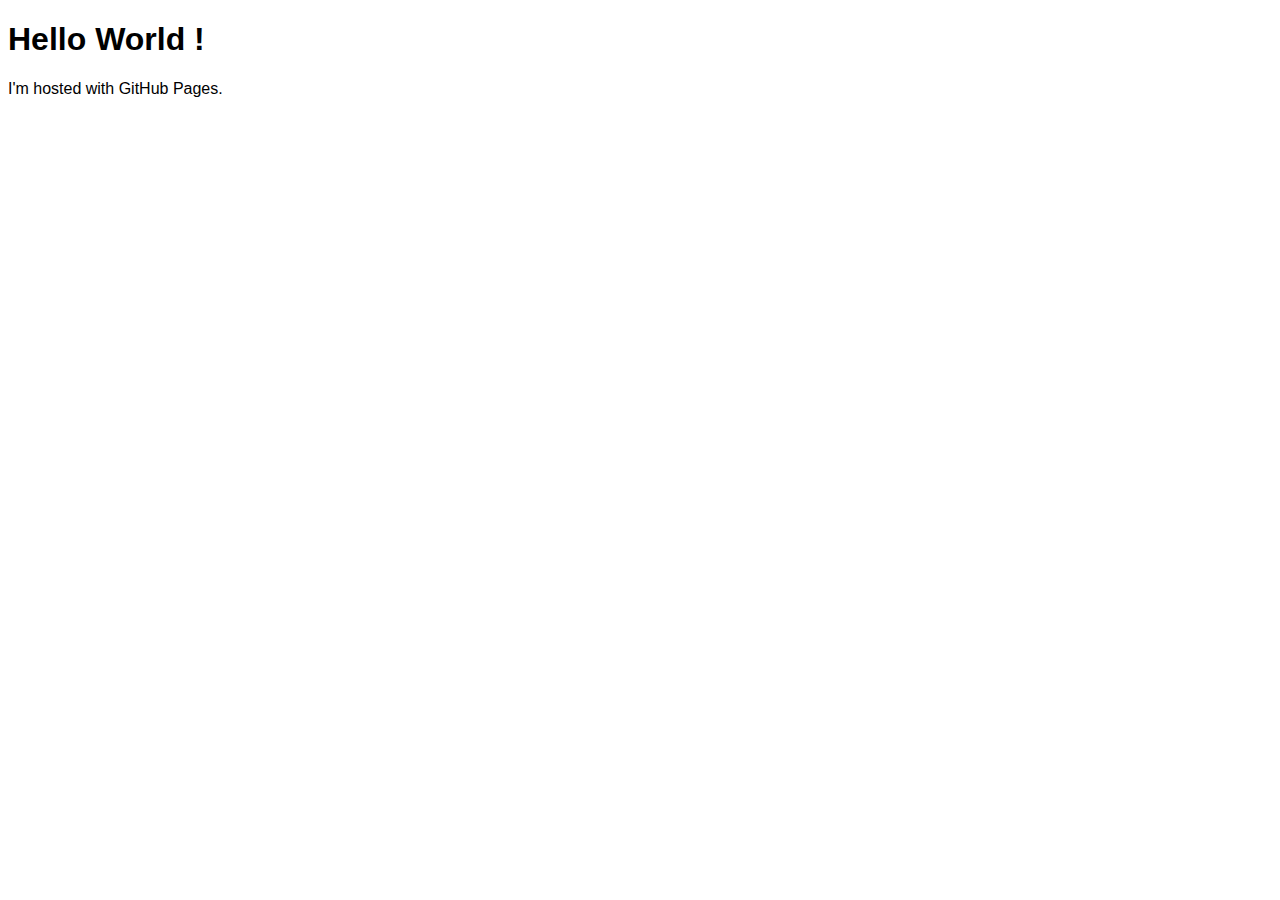
<file: docs/index.html>
<!DOCTYPE html>
<html lang="en">
<head>
    <meta charset="UTF-8" />
    <meta name="viewport" content="width=device-width, initial-scale=1.0" />
    <link rel="stylesheet" href="static/fonts/inter.css">
</head>
<style>
:root {
    font-family: Inter, sans-serif;
    font-feature-settings: 'liga' 1, 'calt' 1;
}
</style>
<body>
<h1>Hello World !</h1>
<p>I'm hosted with GitHub Pages.</p>
</body>
</html>
</file>
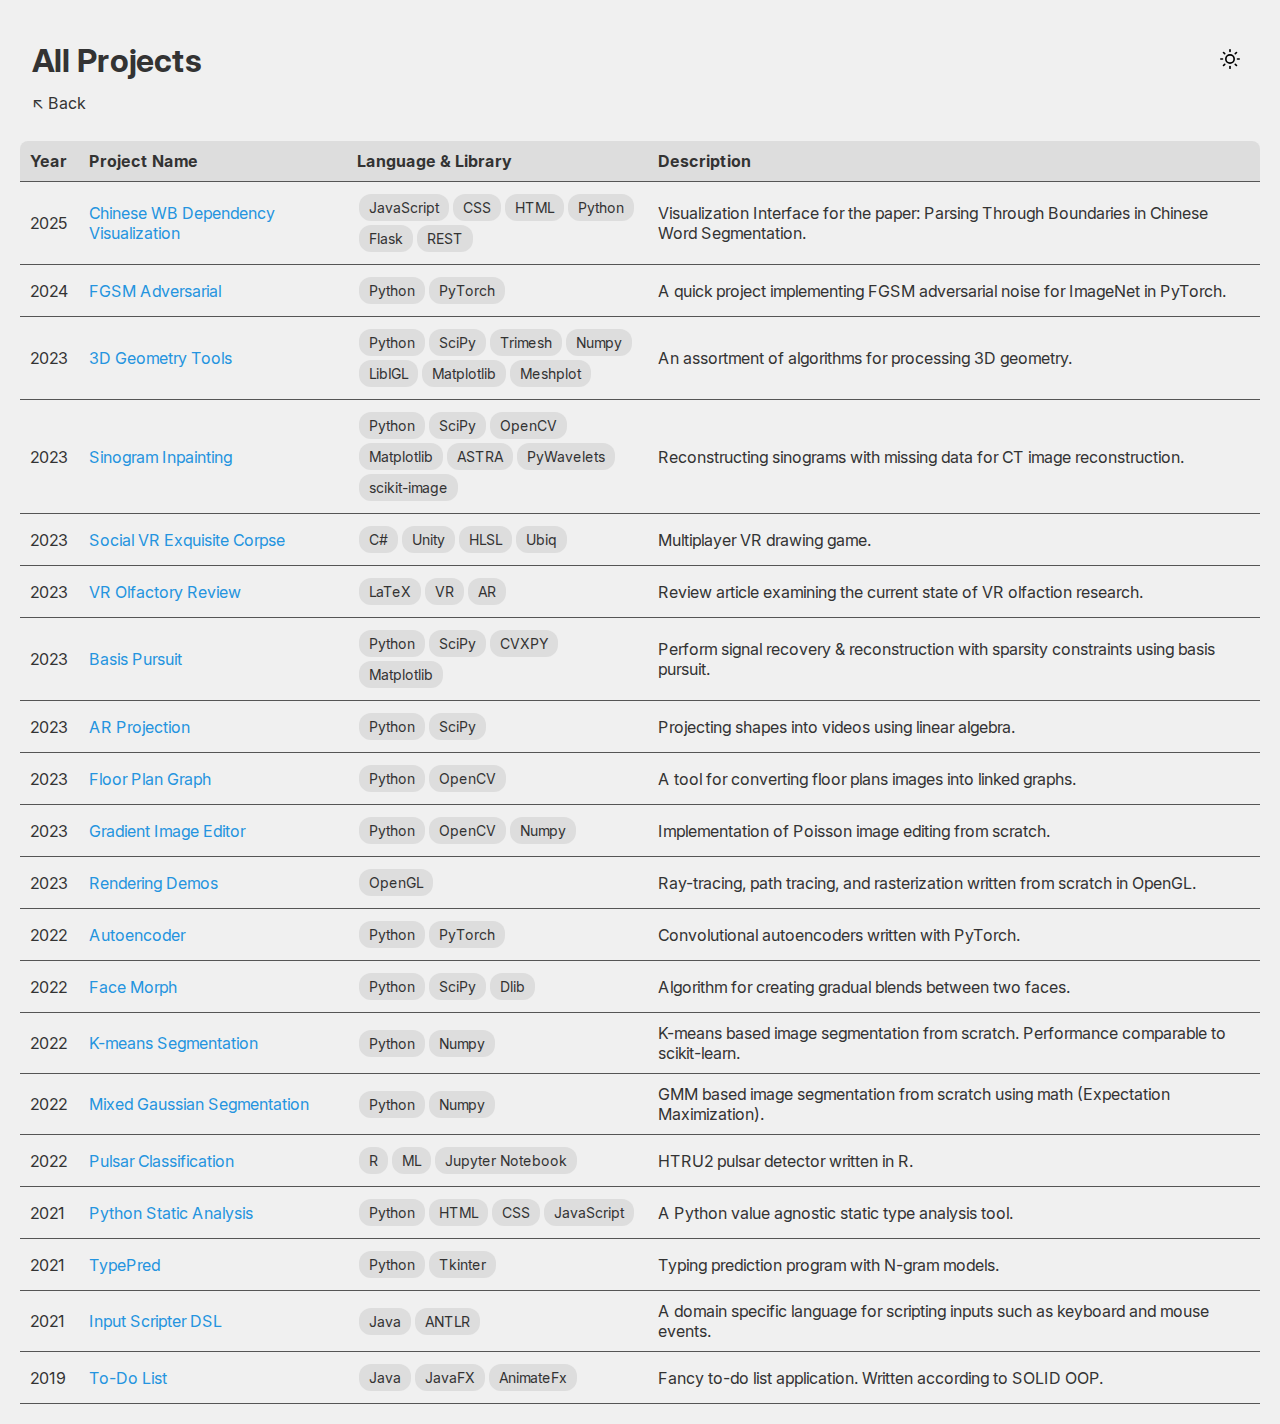
<file: docs/projects.html>
<!DOCTYPE html>
<html lang="en">
<head>
    <meta charset="UTF-8">
    <meta name="viewport" content="width=device-width, initial-scale=1.0">
    <title>Zelong Li's Website | All Projects</title>
    <link rel="stylesheet" href="static/fonts/inter.css">
    <link rel="stylesheet" href="static/css/projects.css"> 
    <script type="text/javascript" src="static/js/component/theme.js"></script>
    <script type="text/javascript" src="static/js/content/archive.js"></script>
    <!-- load js for data loading  -->
    <script type="text/javascript" src="static/js/encode.js"></script>

</head>
<body class="light">
    <noscript>
        <div class="no-js">
            JavaScript is disabled in your browser. Please enable JavaScript to use this website.
        </div>
    </noscript>
    <div class="yes-js">
        <div class="container">
            <header>
                <div class="title-container">
                    <h1 class="page-title"></h1>
                    <a href="index.html" class="back-button"></a>
                </div>
                <button class="toggle-btn" id="theme-toggle" title="Toggle Mode"></button>
            </header>
        </div>
        <div class="list-container">
            <table class="project-list">
                <thead>
                    <tr>
                        <th class="table-header-year"></th>
                        <th class="table-header-project-name"></th>
                        <th class="table-header-technology-used"></th>
                        <th class="table-header-description"></th>
                    </tr>
                </thead>
                <tbody>
                </tbody>
            </table>
        </div>
    </div>
    <script>
        document.querySelector('.yes-js').style.display = 'block';

        var dev = false;

        async function loadJSONData() {
            // Load language from localStorage or default to 'en'
            const language = localStorage.getItem('language') || 'en';

            // use flask to write json to txt file as encoded string
            if (dev) {
                // Load JSON data
                const response = await fetch('static/data_dev/projects.json');
                const loadedJSON = await response.json();
                // encode data
                const encodedString = encodeJSON(loadedJSON);
                const rotEncodedString = rot(encodedString)
                // save to file
                await writeToFile(rotEncodedString, 'projects');
            }

            // read from file
            const loadResponse = await fetch('static/data/projects.txt');
            const savedString = await loadResponse.text();
            // decode string to obj
            const decodedJSON = await decodeJSON(rot(savedString));

            // select current Language
            const data = decodedJSON[language];

            // quick check
            if (!decodedJSON[language]) {
                window.alert(`Language ${language} not found in JSON.`);
                return;
            }

            loadProjectsJSON(data);
        }


        document.addEventListener('DOMContentLoaded', () => {
            loadJSONData();
            configureProjectTheme();
        });
    </script>
</body>
</html>
</file>
<file: docs/static/fonts/inter.css>
/* Variable fonts usage:
:root { font-family: "Inter", sans-serif; }
@supports (font-variation-settings: normal) {
  :root { font-family: "InterVariable", sans-serif; font-optical-sizing: auto; }
} */
@font-face {
  font-family: InterVariable;
  font-style: normal;
  font-weight: 100 900;
  font-display: swap;
  src: url("InterVariable.woff2") format("woff2");
}
@font-face {
  font-family: InterVariable;
  font-style: italic;
  font-weight: 100 900;
  font-display: swap;
  src: url("InterVariable-Italic.woff2") format("woff2");
}

@font-feature-values InterVariable {
    @character-variant {
        cv01: 1; cv02: 2; cv03: 3; cv04: 4; cv05: 5; cv06: 6; cv07: 7; cv08: 8;
        cv09: 9; cv10: 10; cv11: 11; cv12: 12; cv13: 13;
        alt-1:            1; /* Alternate one */
        alt-3:            9; /* Flat-top three */
        open-4:           2; /* Open four */
        open-6:           3; /* Open six */
        open-9:           4; /* Open nine */
        lc-l-with-tail:   5; /* Lower-case L with tail */
        simplified-u:     6; /* Simplified u */
        alt-double-s:     7; /* Alternate German double s */
        uc-i-with-serif:  8; /* Upper-case i with serif */
        uc-g-with-spur:  10; /* Capital G with spur */
        single-story-a:  11; /* Single-story a */
        compact-lc-f:    12; /* Compact f */
        compact-lc-t:    13; /* Compact t */
    }
    @styleset {
        ss01: 1; ss02: 2; ss03: 3; ss04: 4; ss05: 5; ss06: 6; ss07: 7; ss08: 8;
        open-digits: 1;                /* Open digits */
        disambiguation: 2;             /* Disambiguation (with zero) */
        disambiguation-except-zero: 4; /* Disambiguation (no zero) */
        round-quotes-and-commas: 3;    /* Round quotes &amp; commas */
        square-punctuation: 7;         /* Square punctuation */
        square-quotes: 8;              /* Square quotes */
        circled-characters: 5;         /* Circled characters */
        squared-characters: 6;         /* Squared characters */
    }
}
</file>
<file: docs/static/css/projects.css>
html {
    user-select: none;
    -webkit-user-select: none; 
    -moz-user-select: none;    
    -ms-user-select: none;
}
.yes-js {
    display: none;
}
.no-js {
    padding-top: 45vh;
    text-align: center;
}
body {
    font-family: Inter, sans-serif;
    background-color: #121212;
    color: #ddd;
    margin: 0;
    padding: 20px;
}
@supports (font-variation-settings: normal) {
    body { font-family: InterVariable, sans-serif; }
}
body.light {
    background-color: #f0f0f0;
    color: #333;
}
h1 {
    text-align: left; /* Align title to the left */
    padding-left: 12px;
    margin-bottom: 5px; /* Add spacing between "All Projects" and "Back" */
    display: inline-block;
}
.back-button {
    display: inline-block;
    margin: 0; /* Remove extra margin */
    padding: 8px 12px;
    background-color: transparent;
    color: #fff;
    text-decoration: none;
    border-radius: 4px;
    font-size: 16px;
    transition: transform 0.2s, color 0.2s;
}
.back-button:hover {
    transform: scale(1.05);
    color: rgb(36, 148, 223);
}
.back-button:active {
    transform: scale(0.95);
}
body.light .back-button {
    color: #333;
}
body.light .back-button:hover {
    color: rgb(36, 148, 223);
}
.toggle-btn {
    position: absolute;
    top: 40px;
    right: 30px;
    padding: 5px;
    border: 1.5px solid transparent;
    border-radius: 4px;
    background: transparent;
    color: #fff;
    cursor: pointer;
    transition: background 0.3s;
    width: 40px;
    text-align: center;
    font-size: 25px;
}
.toggle-btn:hover {
    transform-origin: center;
    transform: scale(1.05);
    background-color: #444;
}
body.light .toggle-btn:hover {
    background-color: #bebebe;
}
header {
    display: flex;
    justify-content: space-between; /* Space between title+back and toggle */
    align-items: center;
    margin-bottom: 20px;
}
.title-container {
    display: flex;
    flex-direction: column; /* Stack "All Projects" and "Back" vertically */
    align-items: flex-start; /* Align to the left */
}
.project-list {
    width: 100%;
    border-collapse: collapse;
    margin-top: 20px;
}
thead tr th:first-child {
    border-top-left-radius: 8px;
}
thead tr th:last-child {
    border-top-right-radius: 8px;
}
.project-list th, .project-list td {
    padding: 10px;
    text-align: left;
    border-bottom: 1px solid #555;
}
.project-list th {
    background-color: #333;
    color: #fff;
}
body.light .project-list th {
    background-color: #ddd;
    color: #333;
}
.project-list td a {
    color: rgb(36, 148, 223);
    text-decoration: none;
}
.project-list td a:hover {
    text-decoration: underline;
}
.table-header-technology-used {
    min-width: 200px;
}
.project-technology {
    max-width: 300px;
}
.technology-item {
    display: inline-block;
    padding: 5px 10px;
    margin: 2px;
    background-color: #444;
    color: #fff;
    border-radius: 12px; /* Rounded corners for each technology */
    font-size: 14px;
}
body.light .technology-item {
    background-color: #ddd;
    color: #333;
}
@media (max-width: 768px) {
    body {
        padding: 10px;
    }
    .table-header-technology-used {
        min-width: 30px;
        width: auto;
    }
    .technology-item {
        font-size: 11.5px;
        padding: 4px 8px;
    }
    .list-container {
        font-size: 13px;
    }
}

@media (max-width: 400px) {
    .project-list tr > *:nth-child(1) {
        display: none;
    }
    .project-list tr > *:nth-child(2) {
        border-top-left-radius: 8px;
    }
}
</file>
